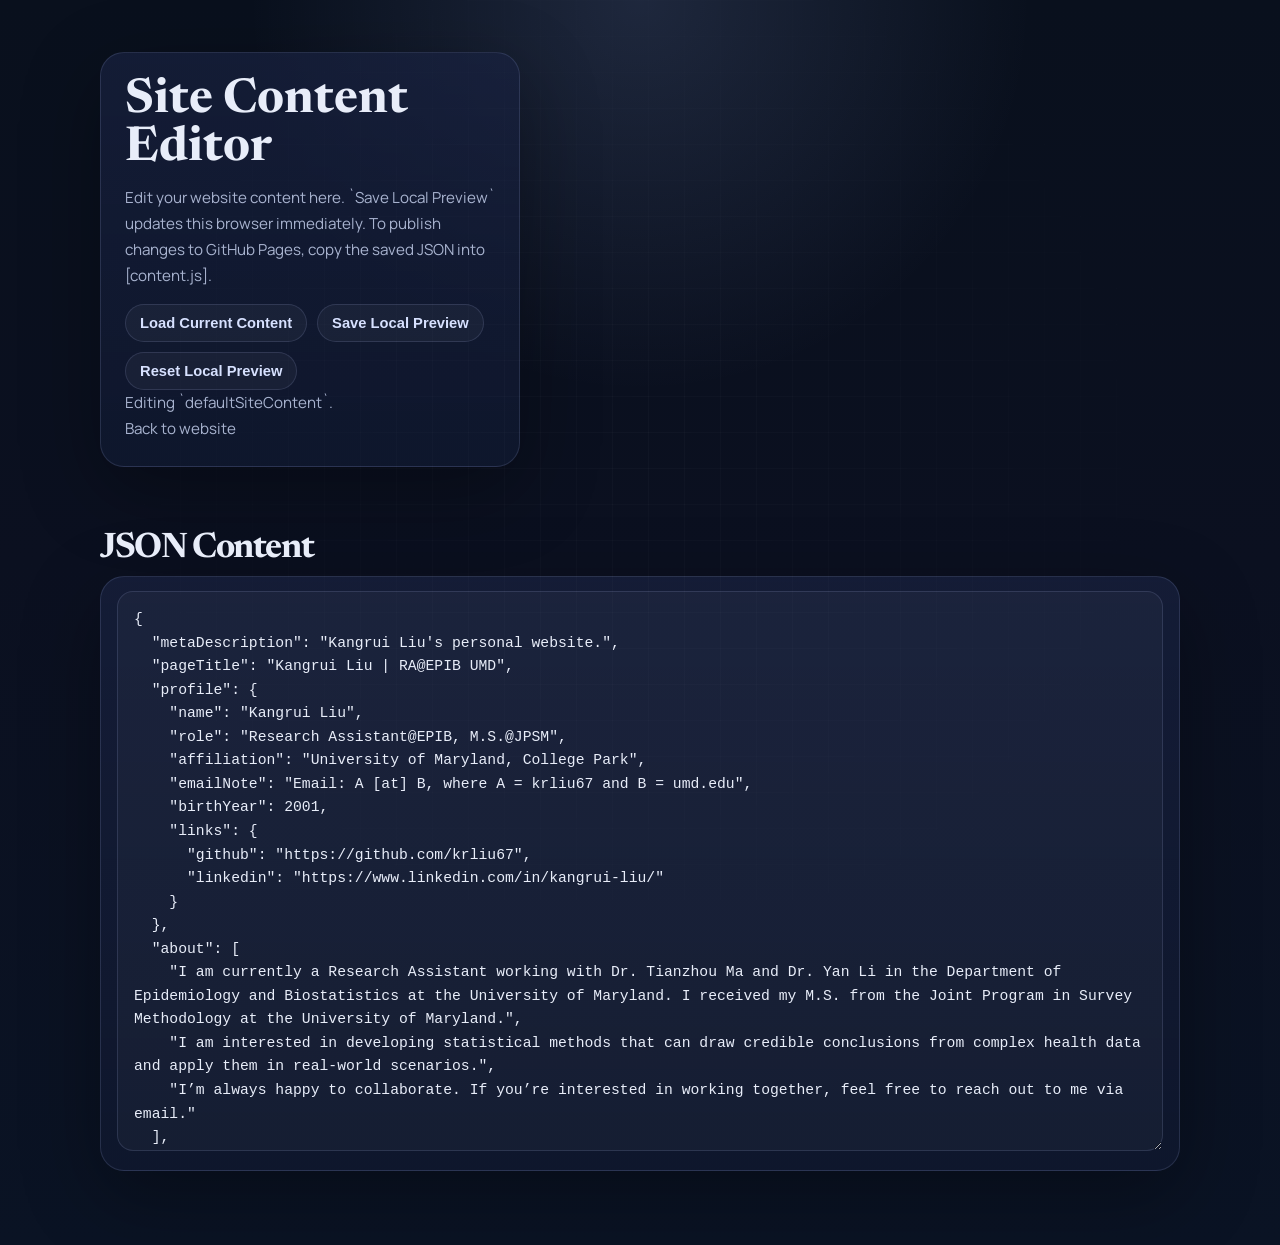
<file: admin.html>
<!DOCTYPE html>
<html lang="en">
<head>
  <meta charset="UTF-8">
  <meta name="viewport" content="width=device-width, initial-scale=1.0">
  <title>Site Content Editor</title>
  <link rel="preconnect" href="https://fonts.googleapis.com">
  <link rel="preconnect" href="https://fonts.gstatic.com" crossorigin>
  <link
    href="https://fonts.googleapis.com/css2?family=Newsreader:opsz,wght@6..72,500;6..72,700&family=Manrope:wght@400;500;600;700&display=swap"
    rel="stylesheet"
  >
  <link rel="stylesheet" href="styles.css">
</head>
<body>
  <div class="page-shell">
    <main class="admin-page">
      <section class="hero">
        <div class="intro-card admin-card">
          <h1>Site Content Editor</h1>
          <p>
            Edit your website content here. `Save Local Preview` updates this browser immediately.
            To publish changes to GitHub Pages, copy the saved JSON into [content.js].
          </p>
          <div class="admin-actions">
            <button class="cv-link" id="load-defaults" type="button">Load Current Content</button>
            <button class="cv-link" id="save-local" type="button">Save Local Preview</button>
            <button class="cv-link" id="reset-local" type="button">Reset Local Preview</button>
          </div>
          <p class="section-note" id="admin-status">Editing `defaultSiteContent`.</p>
          <p class="section-note"><a href="index.html">Back to website</a></p>
        </div>
      </section>

      <section class="section">
        <div class="section-heading">
          <h2>JSON Content</h2>
        </div>
        <div class="hero-panel admin-card">
          <textarea id="content-editor" class="content-editor" spellcheck="false"></textarea>
        </div>
      </section>
    </main>
  </div>

  <script src="content.js"></script>
  <script src="admin.js"></script>
</body>
</html>
</file>
<file: styles.css>
:root {
  --bg: #0b1020;
  --bg-soft: #121a31;
  --panel: #0f172d;
  --panel-strong: #18213f;
  --line: rgba(181, 197, 255, 0.14);
  --text: #e8edf9;
  --muted: #a8b3cf;
  --accent: #9fb7ff;
  --accent-strong: #d7e1ff;
  --shadow: 0 24px 80px rgba(0, 0, 0, 0.32);
  --radius-lg: 24px;
  --radius-md: 18px;
  --radius-sm: 999px;
  --content-width: 1080px;
}

* {
  box-sizing: border-box;
}

html {
  scroll-behavior: smooth;
}

body {
  margin: 0;
  min-height: 100vh;
  color: var(--text);
  font-family: "Manrope", sans-serif;
  font-size: 15px;
  background:
    radial-gradient(circle at top, rgba(159, 183, 255, 0.14), transparent 28%),
    linear-gradient(180deg, #09101d 0%, #0b1020 45%, #0a1324 100%);
}

body::before {
  content: "";
  position: fixed;
  inset: 0;
  pointer-events: none;
  background:
    linear-gradient(rgba(255, 255, 255, 0.025) 1px, transparent 1px),
    linear-gradient(90deg, rgba(255, 255, 255, 0.025) 1px, transparent 1px);
  background-size: 36px 36px;
  mask-image: radial-gradient(circle at center, black, transparent 82%);
}

a {
  color: inherit;
  text-decoration: none;
}

.page-shell {
  width: min(calc(100% - 32px), var(--content-width));
  margin: 0 auto;
  padding: 32px 0 56px;
}

h1,
h2,
h3 {
  font-family: "Newsreader", serif;
}

.hero {
  display: grid;
  grid-template-columns: minmax(280px, 420px) minmax(0, 1fr);
  gap: 24px;
  align-items: stretch;
  padding: 20px 0 28px;
}

.hero-copy h1 {
  margin: 0 0 6px;
  color: #56b6ff;
  font-size: clamp(2.4rem, 6vw, 3.8rem);
  line-height: 1;
  text-align: center;
  letter-spacing: -0.05em;
}

.content-card p,
.list-item p,
.collaborator-card p {
  color: var(--muted);
  font-size: 0.95rem;
  line-height: 1.65;
}

.hero-copy {
  display: flex;
  flex-direction: column;
  justify-content: center;
  width: 100%;
  margin: 0;
  padding: 24px 20px 16px;
  border: 1px solid var(--line);
  border-radius: var(--radius-lg);
  background: linear-gradient(180deg, rgba(24, 33, 63, 0.72), rgba(15, 23, 45, 0.94));
  box-shadow: var(--shadow);
  text-align: center;
}

.intro-card {
  padding: 24px;
  border: 1px solid var(--line);
  border-radius: var(--radius-lg);
  background: linear-gradient(180deg, rgba(24, 33, 63, 0.72), rgba(15, 23, 45, 0.94));
  box-shadow: var(--shadow);
}

.intro-card h2 {
  margin: 0 0 14px;
  font-size: 1.7rem;
}

.intro-card p {
  margin: 0;
  color: var(--muted);
  font-size: 0.95rem;
  line-height: 1.7;
}

#about-content {
  display: grid;
  gap: 14px;
}

.hero-role,
.hero-affiliation,
.hero-email {
  margin: 5px 0 0;
  color: var(--muted);
  font-size: 0.95rem;
  line-height: 1.5;
}

.hero-role {
  margin-top: 4px;
  color: var(--text);
  font-weight: 700;
}

.hero-email-note {
  color: #8ea0c4;
  font-size: 0.8rem;
  letter-spacing: 0.01em;
}

.hero-email {
  margin-top: 6px;
  font-size: 0.92rem;
}

.hero-links {
  display: flex;
  justify-content: center;
  gap: 20px;
  margin-top: 12px;
}

.hero-links a,
.cv-link {
  color: #56b6ff;
}

.hero-links a {
  display: inline-flex;
  align-items: center;
  justify-content: center;
  min-width: 24px;
  min-height: 24px;
  font-size: 1.05rem;
  font-weight: 700;
}

.hero-links svg {
  width: 20px;
  height: 20px;
  fill: currentColor;
}

.hero-panel,
.content-card,
.list-card,
.collaborator-card {
  border: 1px solid var(--line);
  border-radius: var(--radius-lg);
  background: linear-gradient(180deg, rgba(24, 33, 63, 0.72), rgba(15, 23, 45, 0.94));
  box-shadow: var(--shadow);
}

.hero-panel {
  padding: 14px 16px;
}

.search-input {
  width: 100%;
  border: 1px solid var(--line);
  border-radius: 14px;
  padding: 12px 14px;
  color: var(--text);
  font-size: 0.95rem;
  background: rgba(255, 255, 255, 0.03);
  outline: none;
}

.search-input:focus {
  border-color: rgba(86, 182, 255, 0.55);
  box-shadow: 0 0 0 3px rgba(86, 182, 255, 0.12);
}

.chatbox-panel {
  display: grid;
  gap: 12px;
}

.chatbox-messages {
  display: grid;
  gap: 10px;
}

.chatbox-message {
  padding: 14px 16px;
  border: 1px solid var(--line);
  border-radius: 16px;
  background: rgba(255, 255, 255, 0.03);
}

.chatbox-message.user {
  border-color: rgba(86, 182, 255, 0.4);
  background: rgba(86, 182, 255, 0.08);
}

.chatbox-label {
  display: block;
  margin-bottom: 6px;
  color: var(--accent-strong);
  font-size: 0.78rem;
  font-weight: 700;
  letter-spacing: 0.04em;
  text-transform: uppercase;
}

.chatbox-message p {
  margin: 0;
  color: var(--muted);
  font-size: 0.95rem;
  line-height: 1.65;
}

.chatbox-form {
  display: grid;
  grid-template-columns: minmax(0, 1fr) auto;
  gap: 10px;
}

.chatbox-input {
  min-width: 0;
}

.cv-link {
  display: inline-flex;
  margin-bottom: 0;
  padding: 10px 14px;
  border: 1px solid var(--line);
  border-radius: var(--radius-sm);
  color: var(--accent-strong);
  font-size: 0.92rem;
  font-weight: 700;
  background: rgba(255, 255, 255, 0.04);
  cursor: pointer;
}

.cv-status {
  display: inline-flex;
  margin-left: 10px;
  color: #8ea0c4;
  font-size: 0.82rem;
  vertical-align: middle;
}

.visitor-map-panel {
  display: grid;
  gap: 10px;
}

.visitor-map-canvas {
  width: 100%;
  min-height: 320px;
}

.visitor-map-status {
  margin: 0;
  color: var(--muted);
  font-size: 0.82rem;
}

.section {
  padding: 18px 0;
}

.section-heading {
  margin-bottom: 10px;
}

.section-heading h2 {
  margin: 0;
  font-size: clamp(1.45rem, 3vw, 2.2rem);
  letter-spacing: -0.04em;
}

.section-note {
  margin: 4px 0 0;
  color: var(--muted);
  font-size: 0.85rem;
}

.section-note-emphasis {
  color: #ff7b72;
}

.collaborations-plain {
  padding-top: 8px;
}

.collaborations-note-plain {
  margin: 0 0 8px;
  color: #ff7b72;
  font-size: 0.85rem;
}

.content-card,
.list-card {
  padding: 18px;
}

.list-card {
  display: grid;
  gap: 8px;
}

.list-item + .list-item {
  padding-top: 8px;
  border-top: 1px solid var(--line);
}

.list-item p {
  margin: 0;
}

.collaborations-text {
  color: var(--muted);
  font-size: 0.95rem;
  line-height: 1.7;
}

.collaborations-text a {
  color: #56b6ff;
}

.site-footer {
  padding-top: 20px;
  text-align: center;
}

.site-footer p {
  margin: 0;
  color: var(--muted);
  font-size: 0.82rem;
}

.footer-counter,
.footer-analytics {
  margin-bottom: 6px;
}

.site-footer a {
  color: #56b6ff;
}

.admin-page {
  display: grid;
  gap: 18px;
}

.admin-card h1 {
  margin: 0 0 12px;
  font-size: clamp(2rem, 5vw, 3rem);
}

.admin-actions {
  display: flex;
  flex-wrap: wrap;
  gap: 10px;
  margin-top: 16px;
}

.content-editor {
  width: 100%;
  min-height: 560px;
  border: 1px solid var(--line);
  border-radius: 16px;
  padding: 16px;
  color: var(--text);
  font: 0.92rem/1.6 Consolas, "Courier New", monospace;
  background: rgba(255, 255, 255, 0.03);
  resize: vertical;
}

@media (max-width: 900px) {
  .hero {
    grid-template-columns: 1fr;
    gap: 16px;
  }
}

@media (max-width: 720px) {
  body {
    font-size: 14px;
  }

  .page-shell {
    width: min(calc(100% - 20px), var(--content-width));
    padding-top: 18px;
    padding-bottom: 40px;
  }

  .hero {
    gap: 14px;
    padding-top: 6px;
    padding-bottom: 20px;
  }

  .hero-copy h1 {
    font-size: clamp(2.2rem, 13vw, 3.1rem);
  }

  .intro-card {
    padding: 20px 18px;
  }

  .hero-copy {
    padding: 20px 16px 14px;
  }

  .hero-links {
    gap: 18px;
    margin-top: 18px;
  }

  .section {
    padding: 12px 0;
  }

  .content-card,
  .list-card,
  .hero-panel {
    padding: 16px;
  }

  .list-item p {
    font-size: 0.92rem;
  }

  .chatbox-form {
    grid-template-columns: 1fr;
  }

  .visitor-map-canvas {
    min-height: 260px;
  }

  .site-footer {
    padding-top: 16px;
  }
}
</file>
